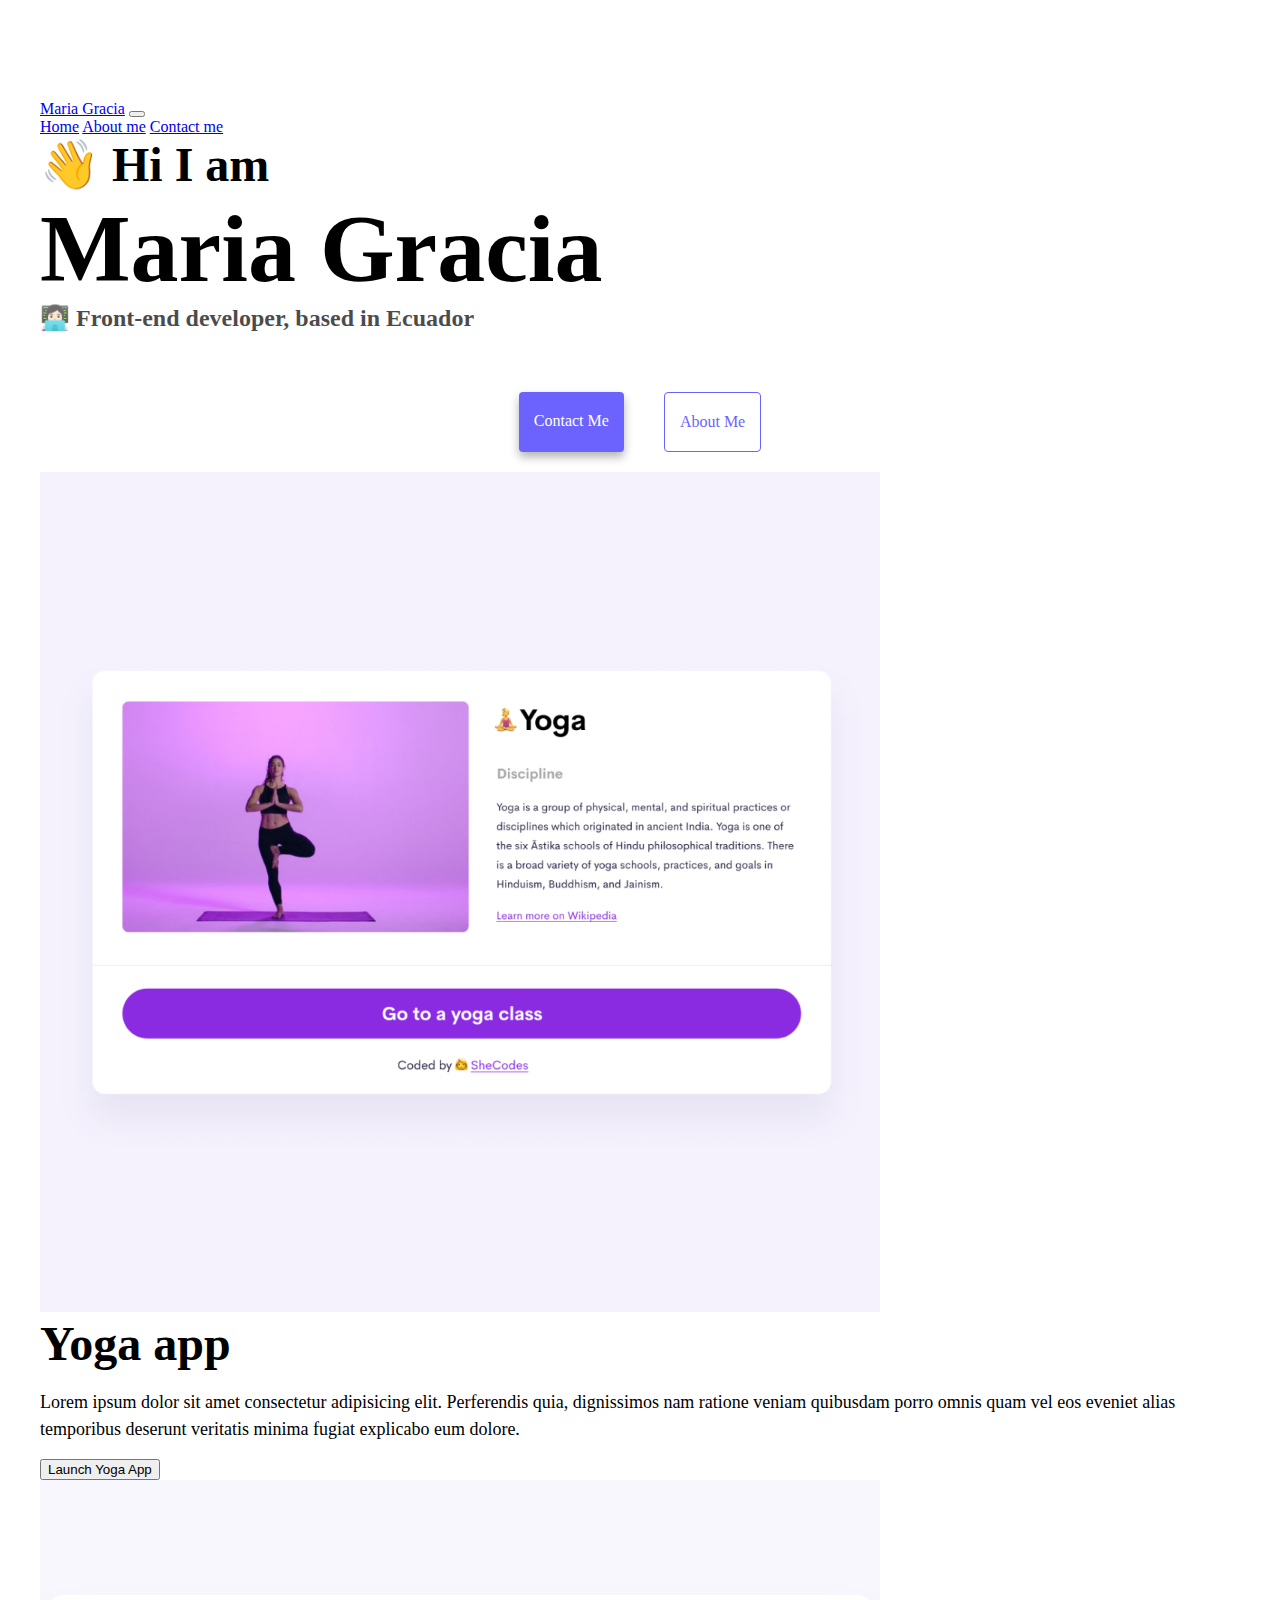
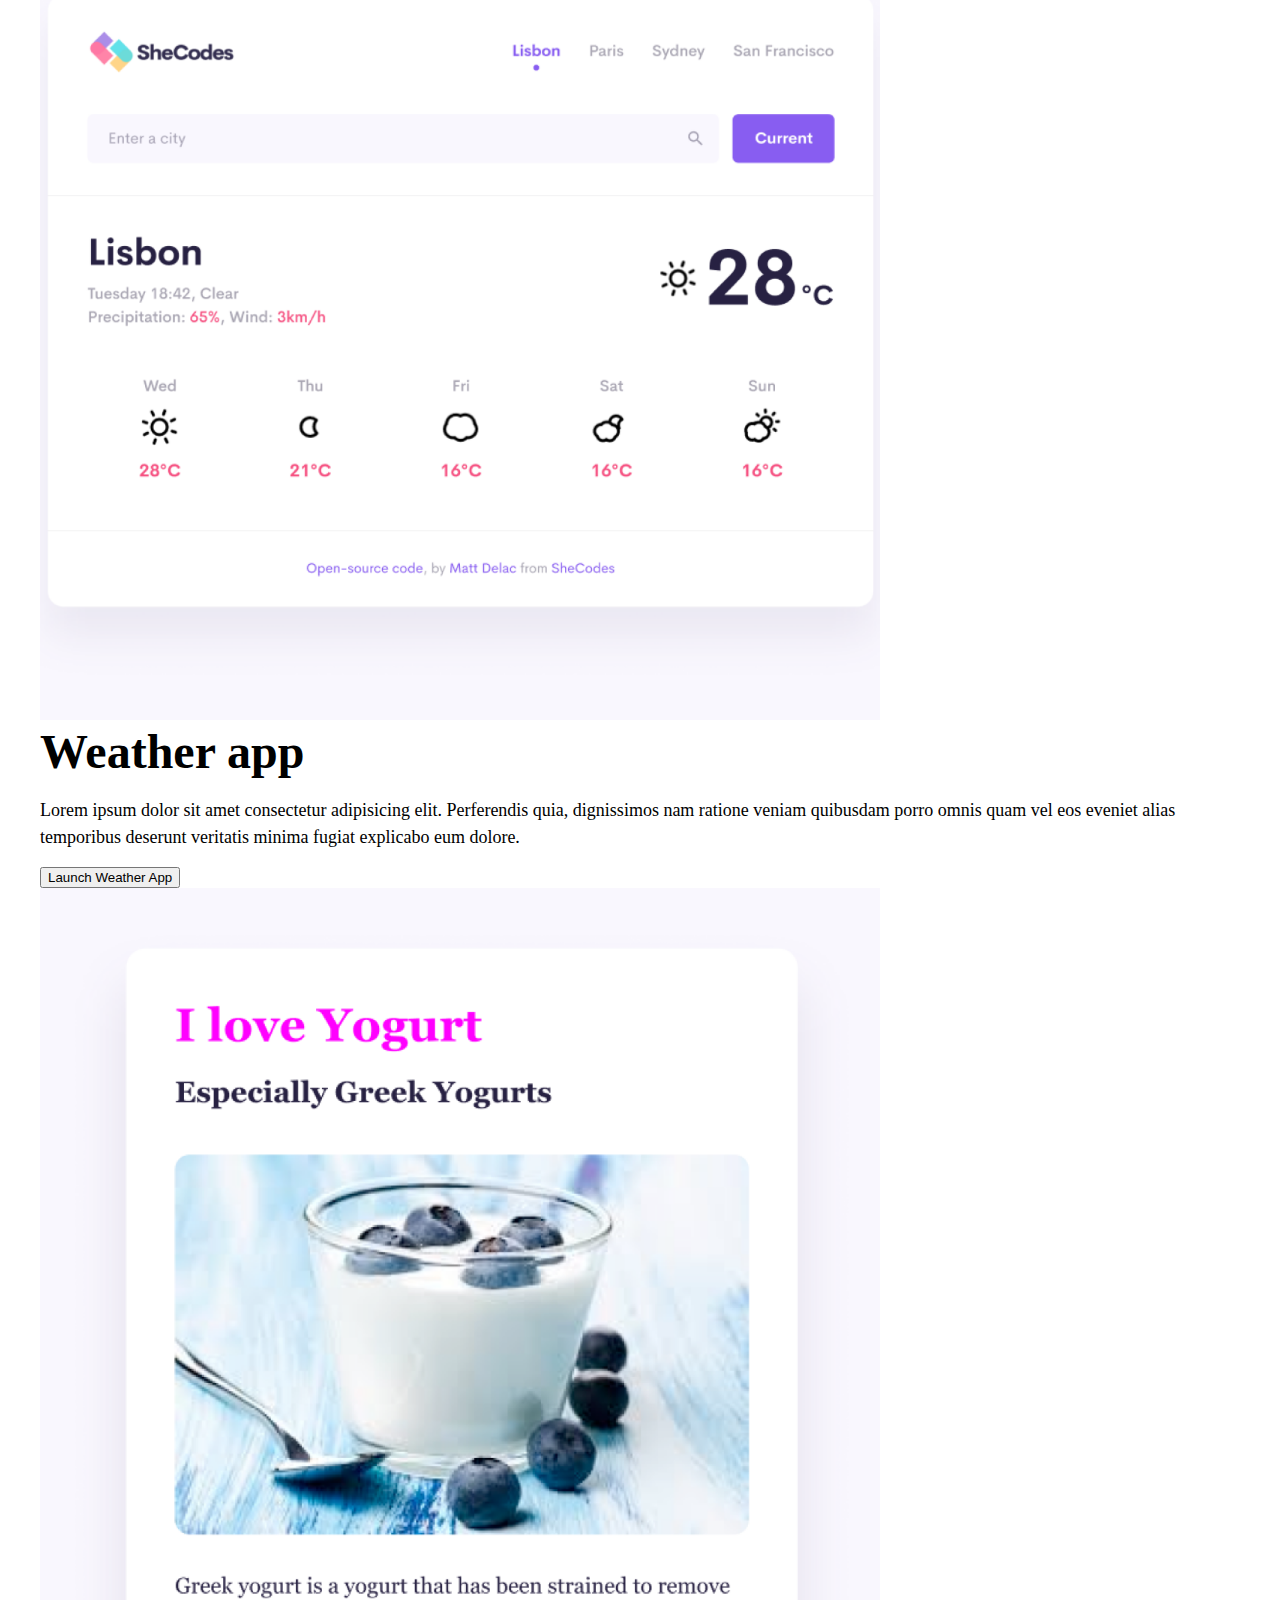
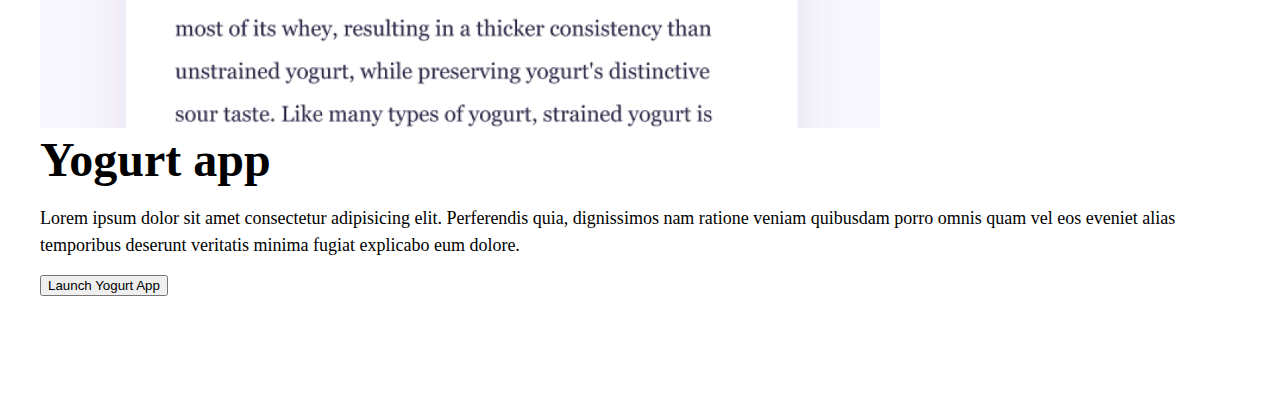
<file: index.html>
<!DOCTYPE html>
<html lang="en">
  <head>
    <meta charset="UTF-8" />
    <meta http-equiv="X-UA-Compatible" content="IE=edge" />
    <meta name="viewport" content="width=device-width, initial-scale=1.0" />
    <title>My coding journey | Maria Gracia</title>
    <meta
      name="description"
      content="Hi! My name is Maria Gracia and I've been immerse in the tech world for quite some time. As a business major, one my main challenges in this industry is understanding code, that's why I started learning front-end development. Follow me on my journey"
    />
    <link
      href="https://cdn.jsdelivr.net/npm/bootstrap@5.2.2/dist/css/bootstrap.min.css"
      rel="stylesheet"
      integrity="sha384-Zenh87qX5JnK2Jl0vWa8Ck2rdkQ2Bzep5IDxbcnCeuOxjzrPF/et3URy9Bv1WTRi"
      crossorigin="anonymous"
    />
    <link rel="stylesheet" href="style.css" />
  </head>
  <body>
    <nav class="navbar navbar-expand-lg navbar-light bg-light fixed-top">
      <div class="container">
        <a class="navbar-brand" href="/">Maria Gracia</a>
        <button
          class="navbar-toggler"
          type="button"
          data-bs-toggle="collapse"
          data-bs-target="#navbarNavAltMarkup"
          aria-controls="navbarNavAltMarkup"
          aria-expanded="false"
          aria-label="Toggle navigation"
        >
          <span class="navbar-toggler-icon"></span>
        </button>
        <div class="collapse navbar-collapse" id="navbarNavAltMarkup">
          <div class="navbar-nav">
            <a class="nav-link active" aria-current="page" href="/">Home</a>
            <a class="nav-link" href="/about.html">About me</a>
            <a class="nav-link" href="/about.html#contact">Contact me</a>
          </div>
        </div>
      </div>
    </nav>
    <div class="container text-center mt-5">
      <h2>👋 Hi I am</h2>
      <h1>Maria Gracia</h1>
      <h3>👩🏻‍💻 Front-end developer, based in Ecuador</h3>
    </div>
    <div class="navigation-links">
      <a href="/about.html#contact" class="contact-link">Contact me</a>
      <a href="/about.html" class="about-link">About me</a>
    </div>
    <div class="container mt-5">
      <div class="row">
        <div class="col-sm-6">
          <img
            src="/images/yoga.png"
            alt="Yoga App"
            class="mx-auto d-block img-fluid rounded img-thumbnail shadow"
            width="70%"
          />
        </div>
        <div class="col-sm-6 mobile-style">
          <h2 class="mb-3">Yoga app</h2>
          <p>
            Lorem ipsum dolor sit amet consectetur adipisicing elit. Perferendis
            quia, dignissimos nam ratione veniam quibusdam porro omnis quam vel
            eos eveniet alias temporibus deserunt veritatis minima fugiat
            explicabo eum dolore.
          </p>
          <button type="button" class="btn btn-primary p-3">
            Launch Yoga App
          </button>
        </div>
        <div class="row mt-5">
          <div class="col-sm-6">
            <img
              src="/images/weather.png"
              alt="Wather App"
              class="mx-auto d-block img-fluid rounded img-thumbnail shadow"
              width="70%"
            />
          </div>
          <div class="col-sm-6 mobile-style">
            <h2 class="mb-3">Weather app</h2>
            <p>
              Lorem ipsum dolor sit amet consectetur adipisicing elit.
              Perferendis quia, dignissimos nam ratione veniam quibusdam porro
              omnis quam vel eos eveniet alias temporibus deserunt veritatis
              minima fugiat explicabo eum dolore.
            </p>
            <button type="button" class="btn btn-primary p-3">
              Launch Weather App
            </button>
          </div>
        </div>
        <div class="row mt-5">
          <div class="col-sm-6">
            <img
              src="/images/yogurt.png"
              alt="Yogurt App"
              class="mx-auto d-block img-fluid rounded img-thumbnail shadow"
              width="70%"
            />
          </div>
          <div class="col-sm-6 mobile-style">
            <h2 class="mb-3">Yogurt app</h2>
            <p>
              Lorem ipsum dolor sit amet consectetur adipisicing elit.
              Perferendis quia, dignissimos nam ratione veniam quibusdam porro
              omnis quam vel eos eveniet alias temporibus deserunt veritatis
              minima fugiat explicabo eum dolore.
            </p>
            <button type="button" class="btn btn-primary p-3">
              Launch Yogurt App
            </button>
          </div>
        </div>
      </div>
    </div>
    <script
      src="https://cdn.jsdelivr.net/npm/bootstrap@5.2.2/dist/js/bootstrap.bundle.min.js"
      integrity="sha384-OERcA2EqjJCMA+/3y+gxIOqMEjwtxJY7qPCqsdltbNJuaOe923+mo//f6V8Qbsw3"
      crossorigin="anonymous"
    ></script>
  </body>
</html>
</file>
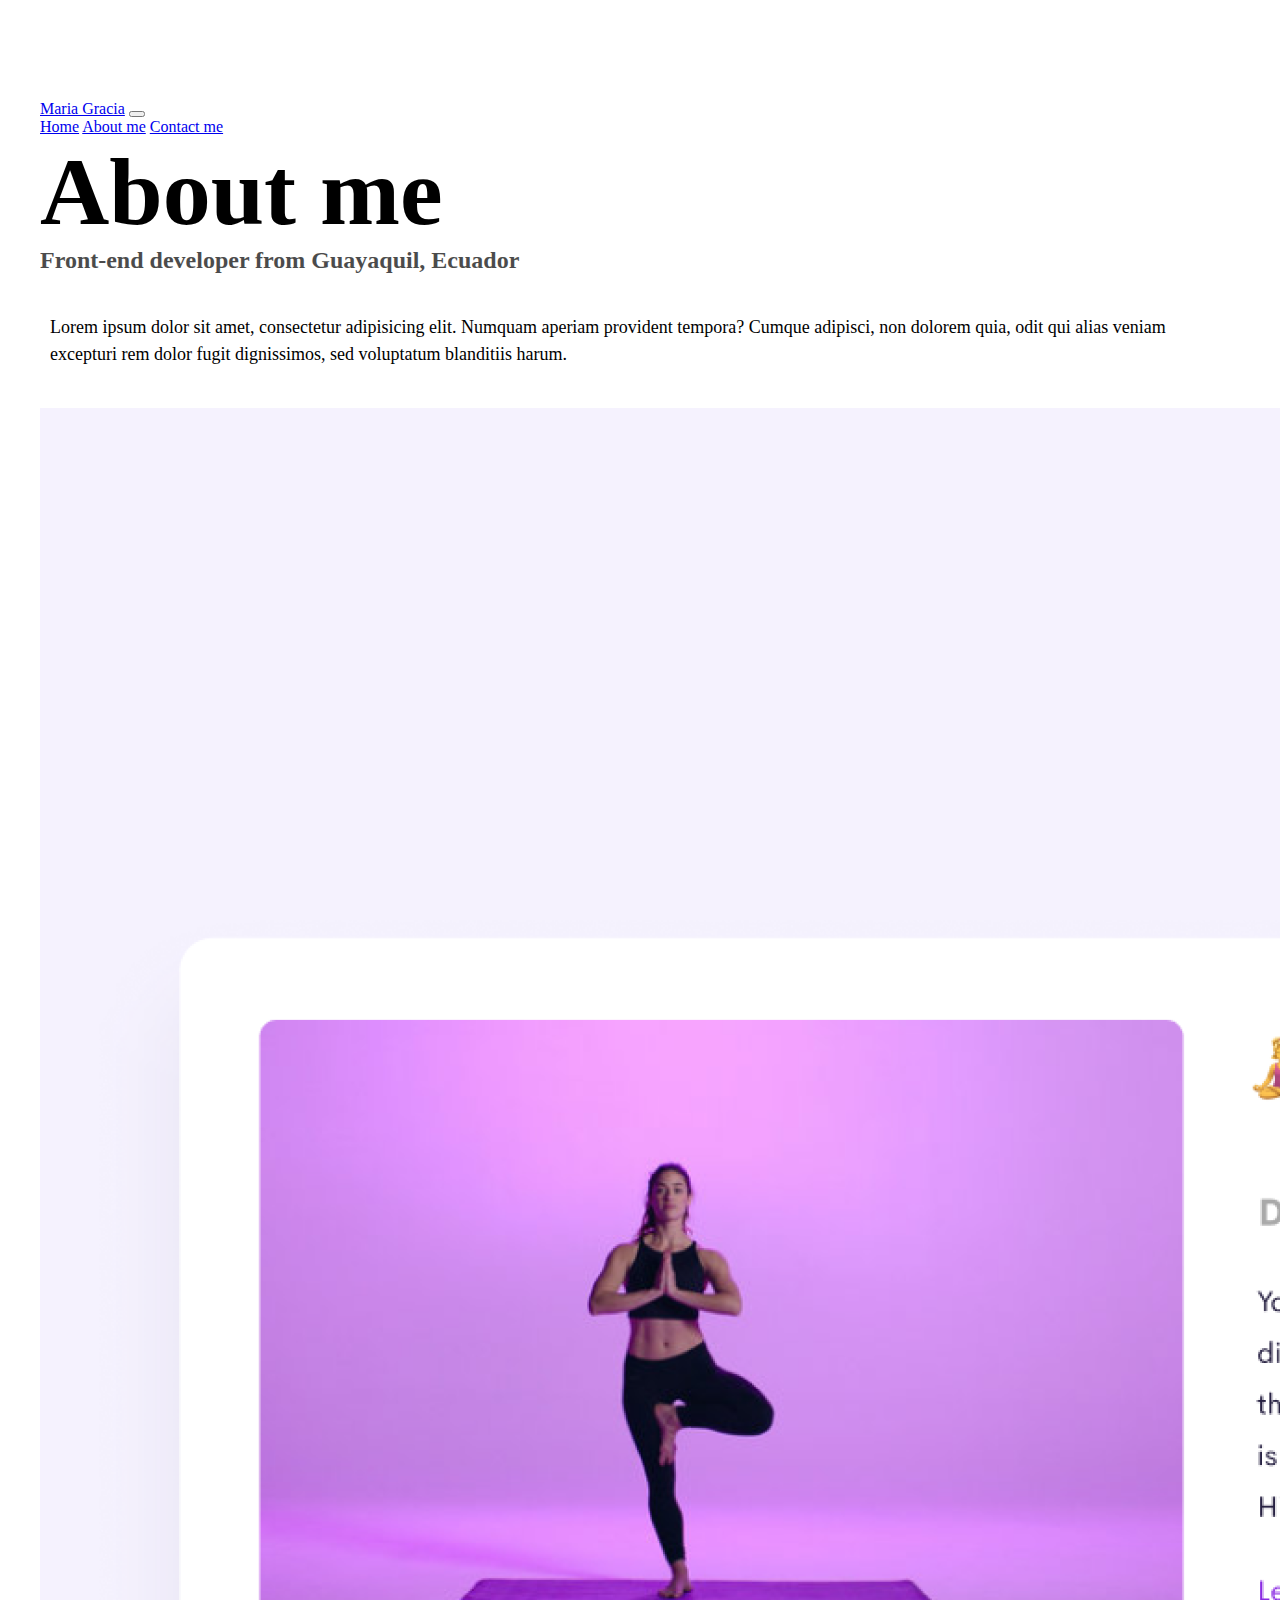
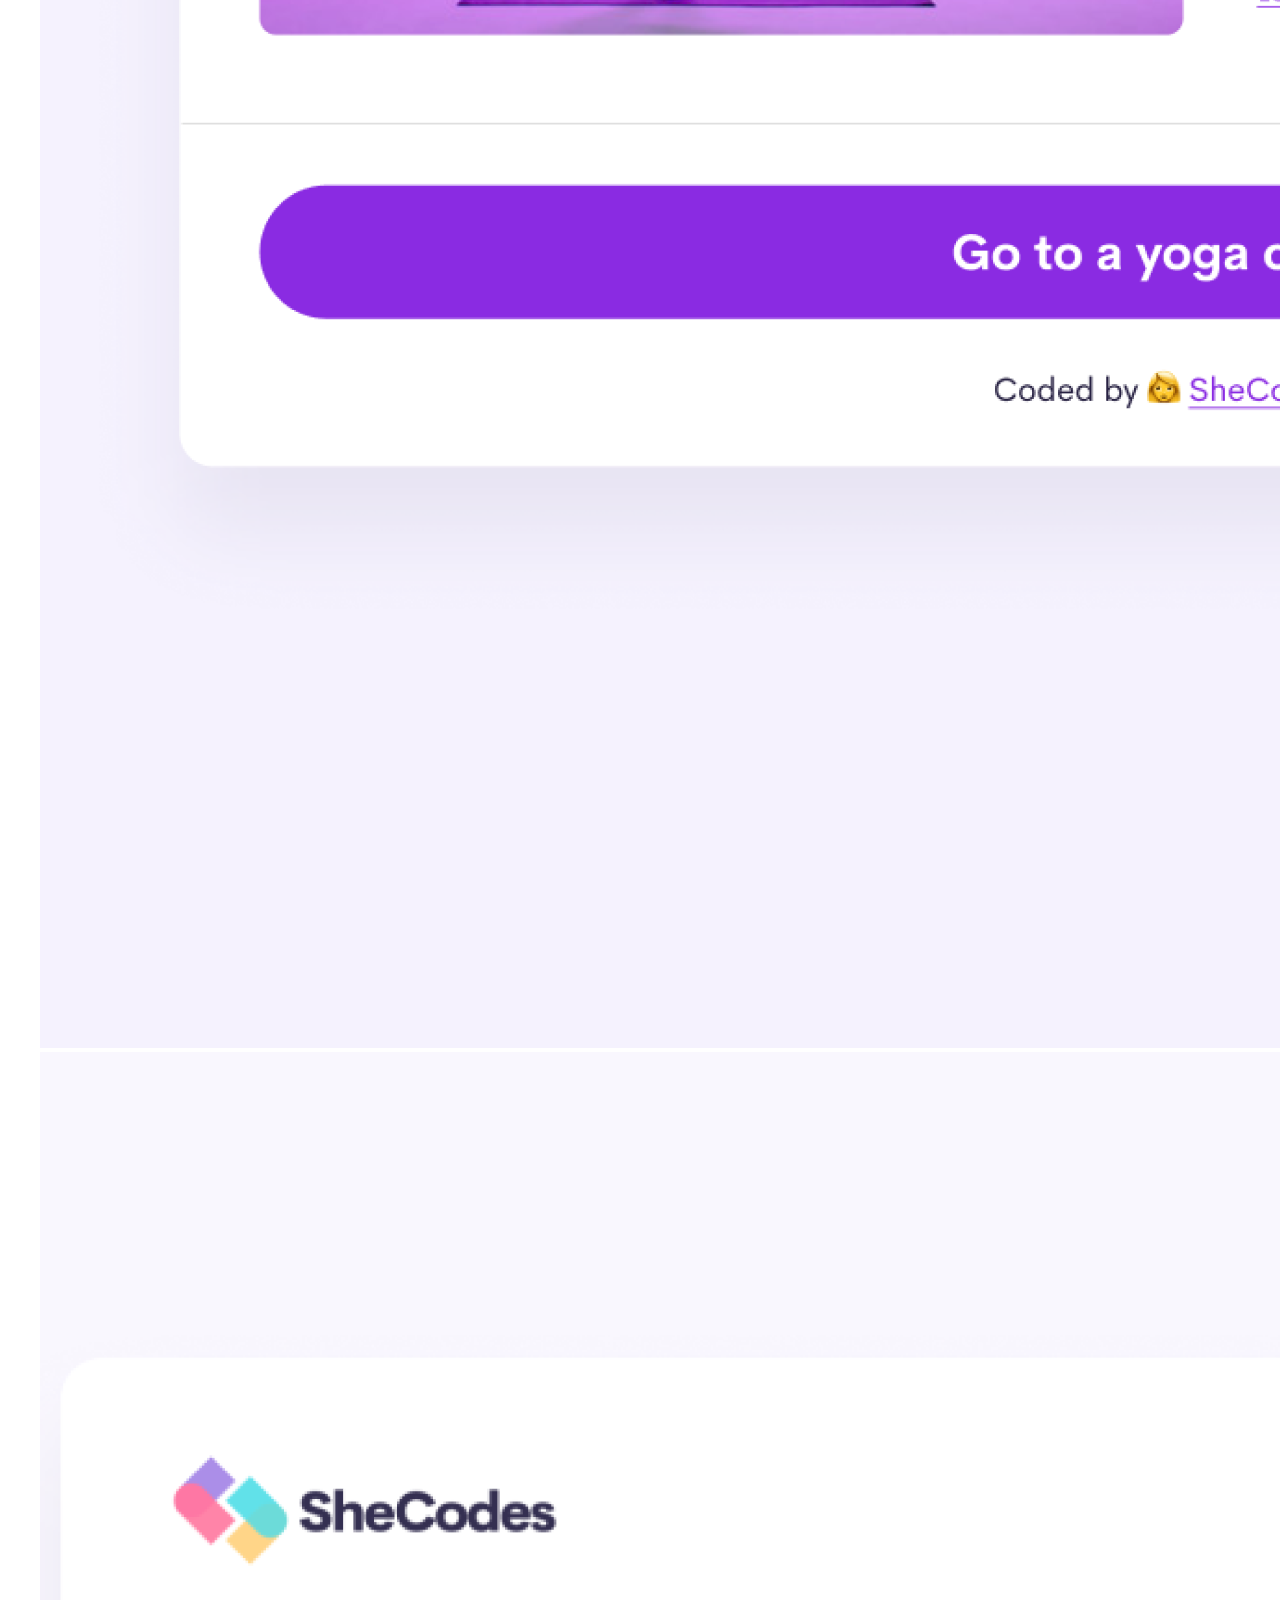
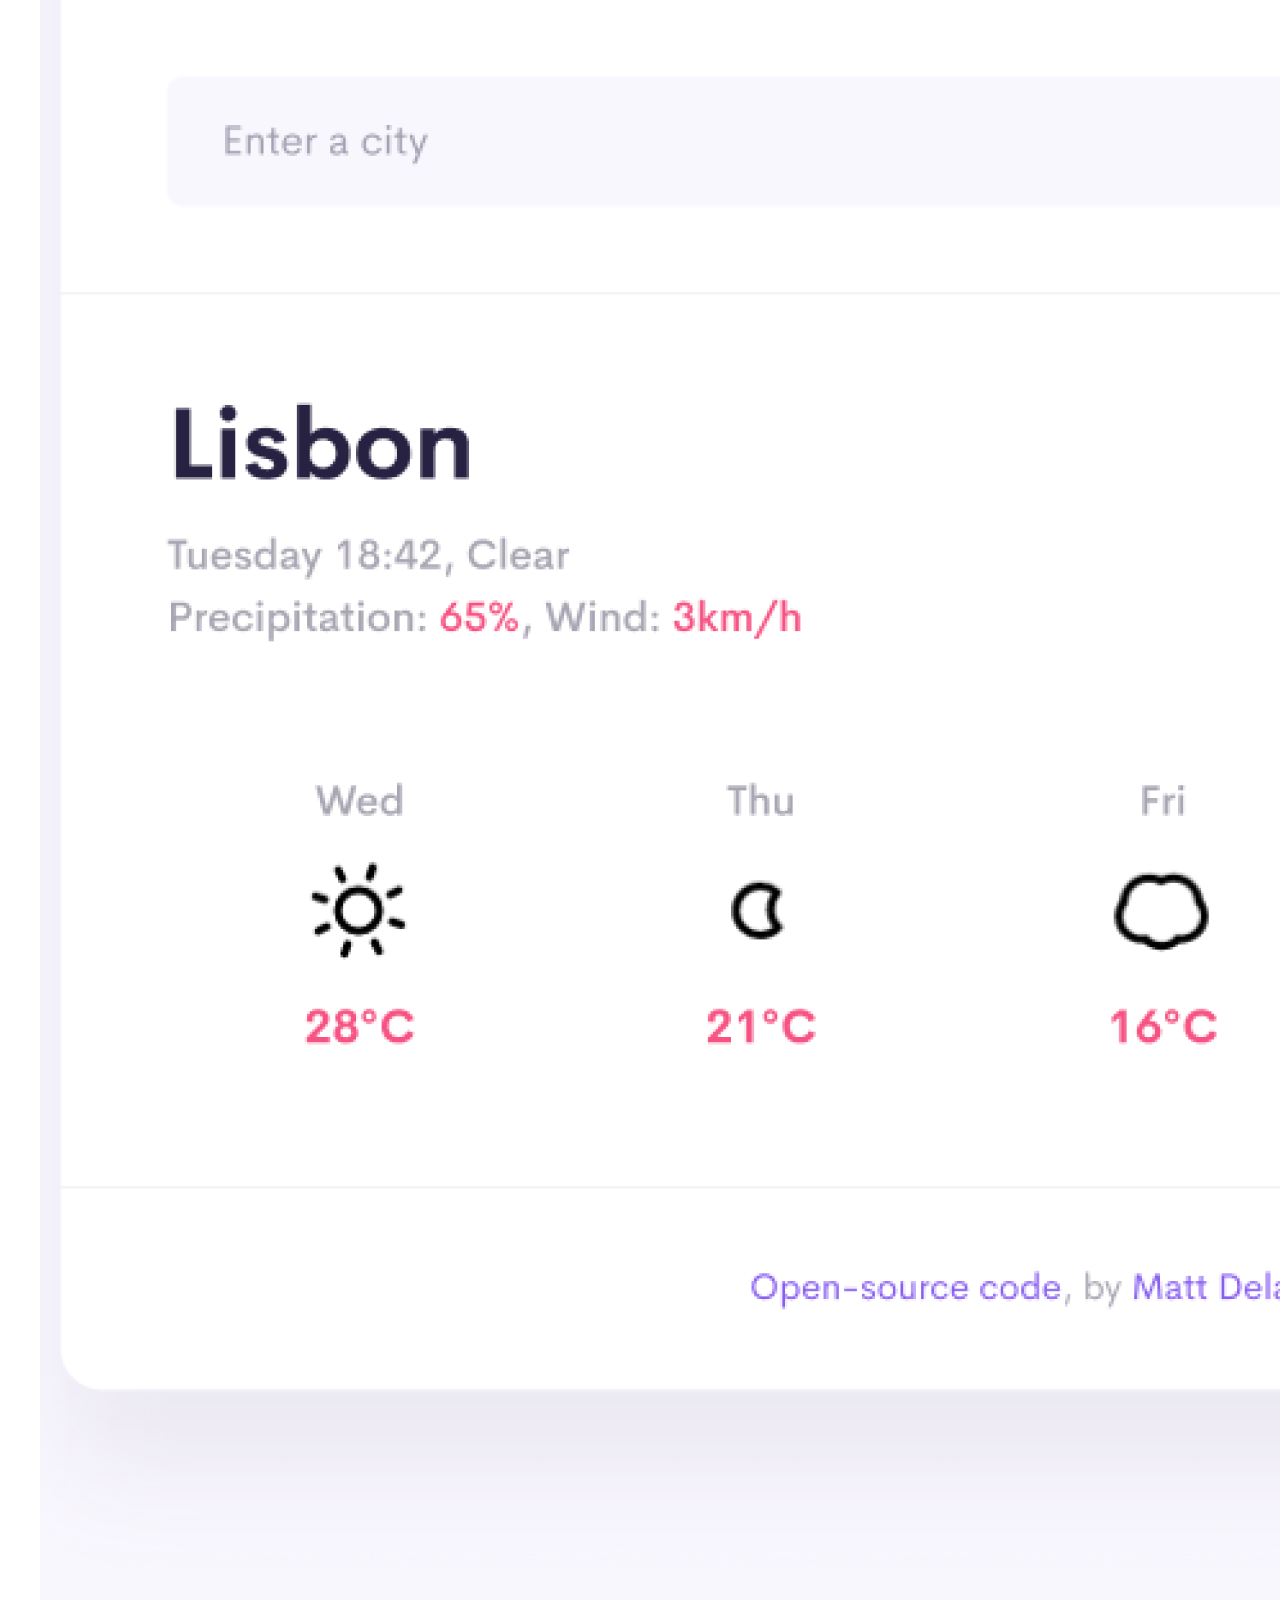
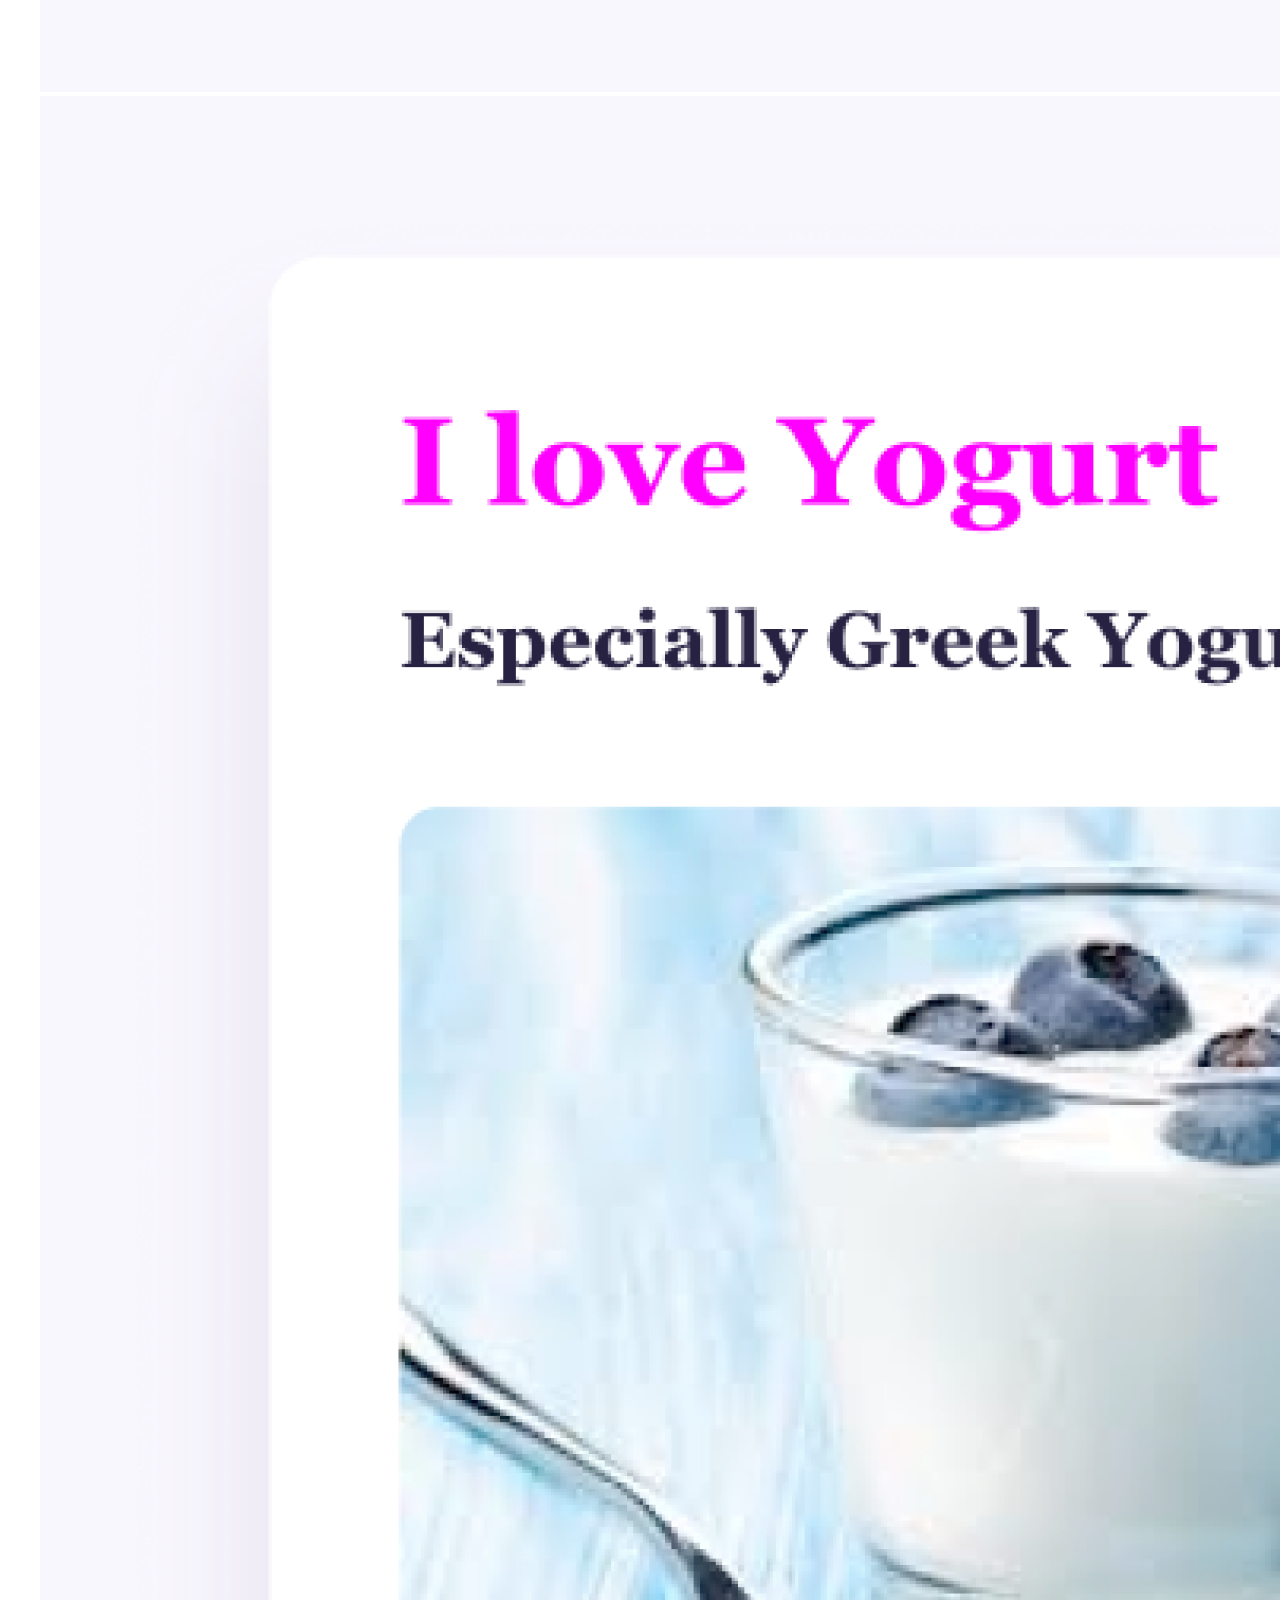
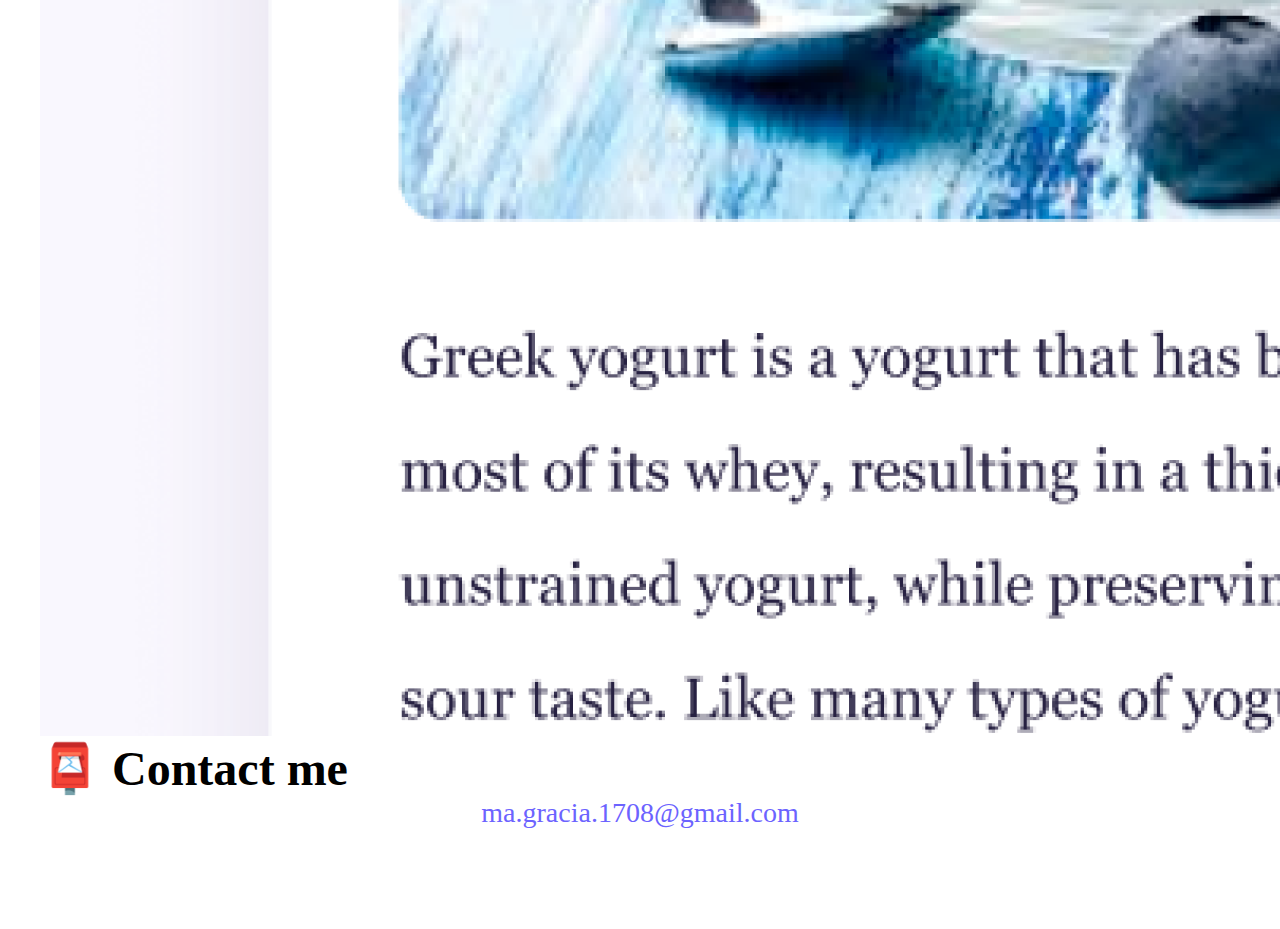
<file: about.html>
<!DOCTYPE html>
<html lang="en">
  <head>
    <meta charset="UTF-8" />
    <meta http-equiv="X-UA-Compatible" content="IE=edge" />
    <meta name="viewport" content="width=device-width, initial-scale=1.0" />
    <link
      href="https://cdn.jsdelivr.net/npm/bootstrap@5.2.2/dist/css/bootstrap.min.css"
      rel="stylesheet"
      integrity="sha384-Zenh87qX5JnK2Jl0vWa8Ck2rdkQ2Bzep5IDxbcnCeuOxjzrPF/et3URy9Bv1WTRi"
      crossorigin="anonymous"
    />
    <link rel="stylesheet" href="/style.css" />
    <title>Learn more about me | Maria Gracia</title>
    <meta
      name="description"
      content="My dad is a developer and in a way, coding has always been around me. As I grew older I started working with him from a business perspective and lot of my job involved interacting with developers. From time to time, I have found myself lost interacting with them so I felt it was necessary for me to understand coding thoroughly to become a better professional."
    />
  </head>
  <body>
    <nav class="navbar navbar-expand-lg navbar-light bg-light fixed-top">
      <div class="container">
        <a class="navbar-brand" href="/">Maria Gracia</a>
        <button
          class="navbar-toggler"
          type="button"
          data-bs-toggle="collapse"
          data-bs-target="#navbarNavAltMarkup"
          aria-controls="navbarNavAltMarkup"
          aria-expanded="false"
          aria-label="Toggle navigation"
        >
          <span class="navbar-toggler-icon"></span>
        </button>
        <div class="collapse navbar-collapse" id="navbarNavAltMarkup">
          <div class="navbar-nav">
            <a class="nav-link" aria-current="page" href="/">Home</a>
            <a class="nav-link active" href="/about.html">About me</a>
            <a class="nav-link" href="/about.html#contact">Contact me</a>
          </div>
        </div>
      </div>
    </nav>
    <div class="text-center">
      <h1>About me</h1>
      <h3>Front-end developer from Guayaquil, Ecuador</h3>
    </div>
    <div class="about-paragraphs">
      <p class="text-center">
        Lorem ipsum dolor sit amet, consectetur adipisicing elit. Numquam
        aperiam provident tempora? Cumque adipisci, non dolorem quia, odit qui
        alias veniam excepturi rem dolor fugit dignissimos, sed voluptatum
        blanditiis harum.
      </p>
    </div>
    <div class="container">
      <div class="row">
        <div class="col-sm-4">
          <img
            src="/images/yoga.png"
            alt="Yoga"
            class="img-fluid p-2 rounded shadow border border-5 border-white"
          />
        </div>
        <div class="col-sm-4">
          <img
            src="/images/weather.png"
            alt="Wather"
            class="img-fluid p-2 rounded shadow border border-5 border-white"
          />
        </div>
        <div class="col-sm-4">
          <img
            src="/images/yogurt.png"
            alt="yogurt"
            class="img-fluid p-2 rounded shadow border border-5 border-white"
          />
        </div>
      </div>
    </div>
    <div id="contact">
      <h2 class="text-center mt-5">📮 Contact me</h2>
      <a href="mailto:ma.gracia.1708@gmail.com" class="email-link">
        ma.gracia.1708@gmail.com</a
      >
    </div>
    <script
      src="https://cdn.jsdelivr.net/npm/bootstrap@5.2.2/dist/js/bootstrap.bundle.min.js"
      integrity="sha384-OERcA2EqjJCMA+/3y+gxIOqMEjwtxJY7qPCqsdltbNJuaOe923+mo//f6V8Qbsw3"
      crossorigin="anonymous"
    ></script>
  </body>
</html>
</file>
<file: style.css>
:root {
  --primary-color: #6c63ff;
  --secondary-color: #f5f2fe;
  --box-shadow: 0 5px 10px rgba(0, 0, 0, 0.3);
}

body {
  margin: 100px auto;
  max-width: 1200px;
}

h1,
h2,
h3 {
  margin: 0;
}

h1 {
  font-size: 96px;
}

h2 {
  font-size: 48px;
}

h3 {
  font-size: 24px;
  opacity: 0.7;
}

p {
  font-size: 18px;
  line-height: 1.5;
  margin-bottom: 16px;
}

@media (max-width: 760px) {
  h1 {
    font-size: 60px;
  }
  h2 {
    font-size: 30px;
  }
  h3 {
    font-size: 18px;
  }
  p {
    font-size: 14px;
  }
  .mobile-style {
    margin-top: 20px;
    margin-bottom: 20px;
    padding-right: 15px;
    padding-right: 15px;
    text-align: center;
  }
}
.navigation-links {
  display: flex;
  margin-top: 40px;
  justify-content: center;
}

.navigation-links a {
  margin: 20px;
  border-radius: 4px;
  padding: 20px 15px;
  text-decoration: none;
  text-transform: capitalize;
}

.contact-link {
  background: var(--primary-color);
  box-shadow: var(--box-shadow);
  color: white;
}

.about-link {
  color: var(--primary-color);
  border: 1px solid var(--primary-color);
}

.homepage-link {
  color: var(--primary-color);
  text-align: center;
  display: block;
}

.about-paragraphs {
  display: flex;
  margin: 30px 0;
}

.about-paragraphs p {
  margin: 10px;
}

.email-link {
  display: flex;
  justify-content: center;
  color: var(--primary-color);
  font-size: 28px;
  text-decoration: none;
}

.email-link:hover {
  text-decoration: underline;
}
</file>
